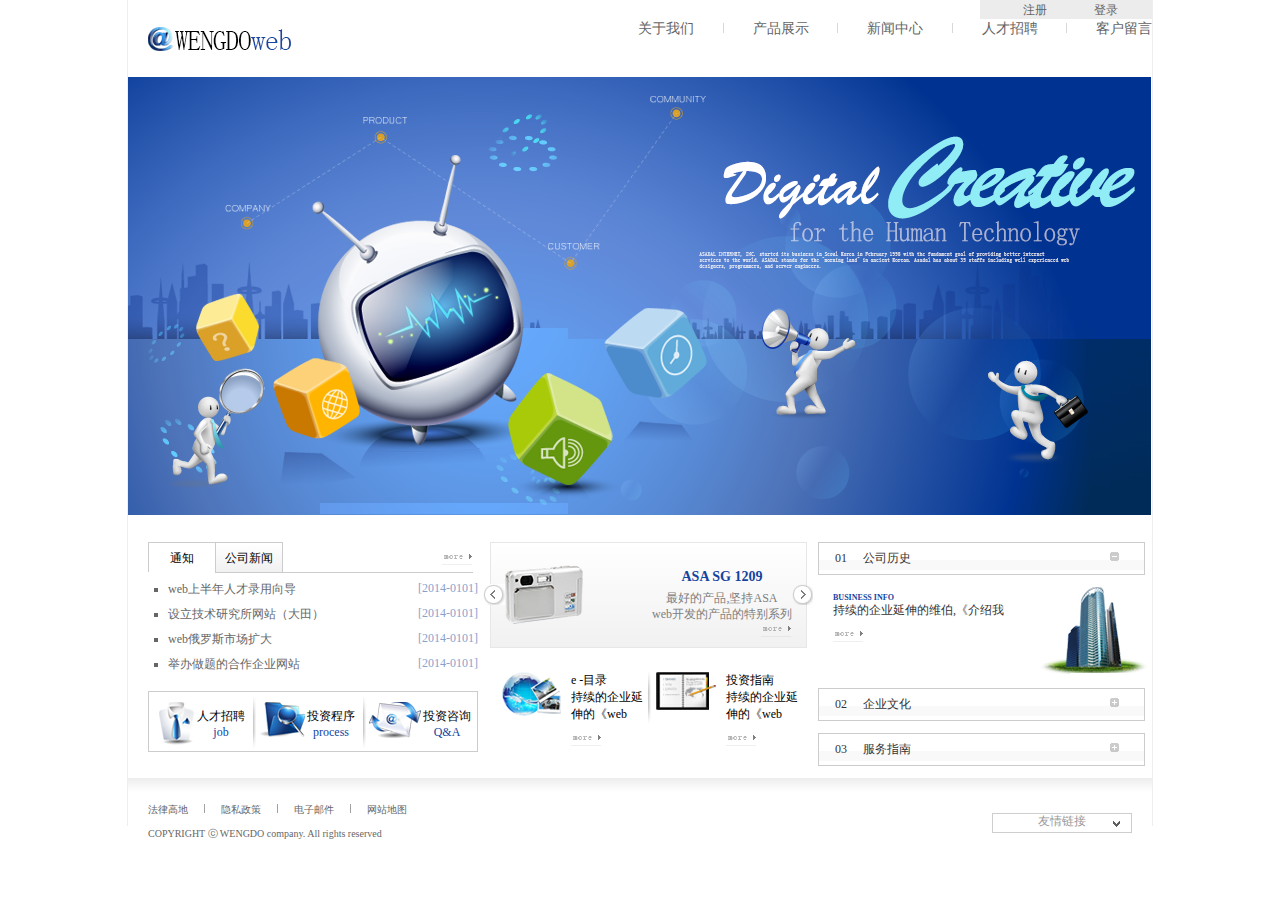
<file: wendou/index.html>
<!DOCTYPE html>
<html>

<head>
	<meta name="viewport" content="width=device-width, initial-scale=1.0">
	<meta http-equiv="X-UA-Compatible" content="ie=edge">
	<meta charset="UTF-8">
	<meta name="keywords" content="文豆 网站建设">
	<meta name='description' content="网页设计与开发">
	<title>首页-电子网</title>
	<link rel="stylesheet" href="css/reset.css" />
	<link rel="stylesheet" href="css/common.css" />
	<link rel="stylesheet" href="css/page.css" />
</head>

<body>
	<!--container容器-->
	<div class="container">
		<div class="header">                                                                                                                       
			<img src="img/logo.png" alt="电子网（公司名称）" class="fl" />
			<div class="header-right fr">
				<p class="menu fr">
					<a href="register.html">注册</a>
					<a href="login.html">登录</a>
				</p>
				<div class="clear"></div>
				<ul class="headnav">
					<li class="active">
						<a href="" title="关于我们">关于我们</a>
					</li>
					<li>
						<a href="" title="产品展示">产品展示</a>
					</li>
					<li>
						<a href="" title="新闻中心">新闻中心</a>
					</li>
					<li>
						<a href="" title="人才招聘">人才招聘</a>
					</li>
					<li>
						<a href="" title="客户留言">客户留言</a>
					</li>
				</ul>
				<ul class="headsubnav">
					<li>
						<a href="" title="CEO致辞">CEO致辞</a>
					</li>
					<li>
						<a href="" title="公司历史">公司历史</a>
					</li>
					<li>
						<a href="" title="企业文化">企业文化</a>
					</li>
					<li>
						<a href="" title="组织结构">组织结构</a>
					</li>
					<li>
						<a href="" title="合作伙伴">合作伙伴</a>
					</li>
				</ul>
			</div>
			<div class="clear"></div>
		</div>
		<div class="banner">
			<img src="img/head.png" alt="image" />
			<div class="clear"></div>
		</div>
		<div class="main">
			<div class="left">
				<div class="topnav">
					<ul class="fl">
						<li class="active">通知</li>
						<li>公司新闻</li>
					</ul>
					<div class="more fl">
						<img src="img/2.png" alt="more" class="fr" />
						<div class="clear"></div>
					</div>
				</div>
				<div class="clear"></div>
				<ul class="articles">
					<li>
						<a href="#">web上半年人才录用向导<span class="date blue-link fr">[2014-0101]</span></a>
					</li>
					<li>
						<a href="#">设立技术研究所网站（大田）<span class="date blue-link fr">[2014-0101]</span></a>
					</li>
					<li>
						<a href="#">web俄罗斯市场扩大<span class="date blue-link fr">[2014-0101]</span></a>
					</li>
					<li>
						<a href="#">举办做题的合作企业网站<span class="date blue-link fr">[2014-0101]</span></a>
					</li>
				</ul>
				<ul class="img">
					<li><img src="img/3.png" alt="人才招聘" class="fl" />
						<div class="word">
							<span>人才招聘</span>
							<p>job</p>
						</div>
						<img src="img/border.jpg" class="border" />
					</li>
					<li>
						<img src="img/4.png" alt="投资程序" class="fl" />
						<div class="word">
							<span>投资程序</span>
							<p>process</p>
						</div>
						<img src="img/border.jpg" alt="" class="border" />
					</li>
					<li><img src="img/5.png" alt="投资咨询" class="fl" />
						<div class="word">
							<span>投资咨询</span>
							<p>Q&A</p>
						</div>
					</li>
					<div class="clear"></div>
				</ul>
			</div>
			<div class="middle">
				<div class="top">
					<img src="img/left_arrow.jpg" alt="" class="fl btn" />
					<img src="img/right_arrow.png" alt="" class="fr btn" />
					<div class="top-content">
						<img src="img/6.png" alt="" class="fl" />
						<div class="fr asa">
							<h3>ASA SG 1209</h3>
							<p>最好的产品,坚持ASA<br /> web开发的产品的特别系列</p>
							<a href="#" class="fr" title="查看more"><img src="img/2.png" alt="" /></a>
						</div>
						<div class="clear"></div>
					</div>
					<div class="clear"></div>
				</div>
				<div class="bottom">
					<ul>
						<li>
							<img src="img/7.png" alt="" class="fl" />
							<div class="fl">
								<span>e -目录</span>
								<p>持续的企业延伸的《web</p>
								<img src="img/2.png" alt="" />
							</div>
						</li>
						<li>
							<img src="img/8.png" alt="" class="fl" />
							<div class="fl">
								<span>投资指南</span>
								<p>持续的企业延伸的《web</p>
								<img src="img/2.png" alt="" />
							</div>
						</li>
					</ul>
				</div>
			</div>
			<div class="right">
				<ul>
					<li>
						<div class="top">
							<p class="title"><span>01</span>公司历史</p>
							<span class="right-icon"><img src="img/横杆.jpg" alt="-"></span>
						</div>
						<div>
							<h6>BUSINESS INFO</h6>
							<p>持续的企业延伸的维伯,《介绍我</p>
							<img src="img/2.png" class="fl" />
						</div>
						<img src="img/9.png" alt="" class="fr" />
						<div class="clear"></div>
					</li>
					<li>
						<div class="top">
							<p class="title"><span>02</span>企业文化</p>
							<span class="right-icon">
							<img src="img/加.jpg" alt="+">
							</span>
						</div>
					</li>
					<li>
						<div class="top">
							<p class="title"><span>03</span>服务指南</p>
							<span class="right-icon">
							<img src="img/加.jpg" alt="+">
						</span>
						</div>
					</li>
				</ul>
			</div>
		</div>
		<div class="clear"></div>
		<div class="footer">
			<div>
				<ul>
					<li>
						<a href="" title="法律高地">法律高地</a>
					</li>
					<li>
						<a href="" title="隐私政策">隐私政策</a>
					</li>
					<li>
						<a href="" title="电子邮件">电子邮件</a>
					</li>
					<li>
						<a href="" title="网站地图">网站地图</a>
					</li>
				</ul>
				<p class="copyright"> COPYRIGHT ⓒ WENGDO company. All rights reserved</p>
			</div>
			<select>
				<option value="">友情链接</option>
				<option value="">百度</option>
				<option value="">腾讯</option>
				<option value="">阿里巴巴</option>
			</select>
		</div>
	</div>
</body>

</html>
</file>
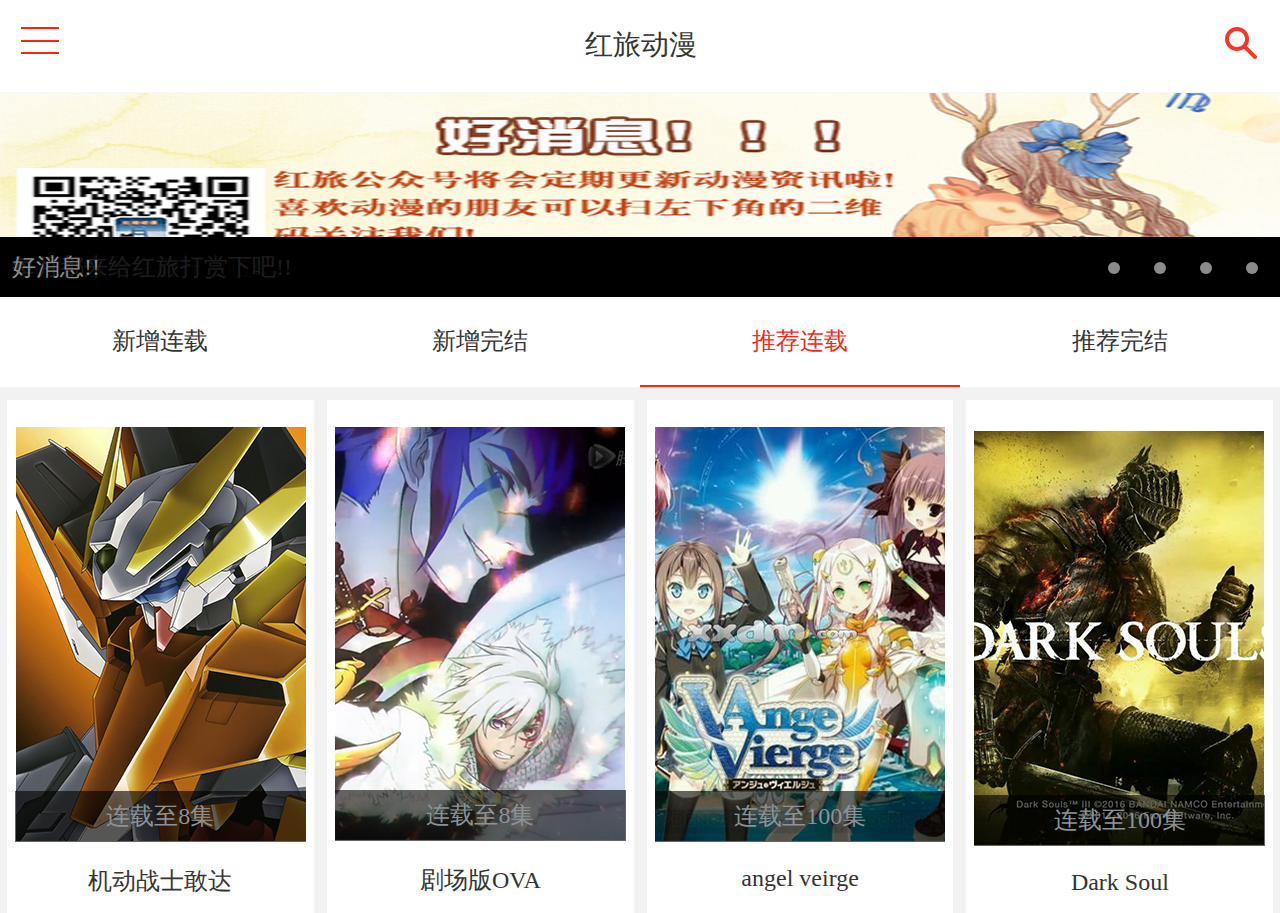
<file: honglvAPP/recommand.html>
<!DOCTYPE html>
<html>

	<head>
		<meta charset="UTF-8">
		<meta name="viewport" content="width=device-width,initial-scale=1.0">
		<title>推荐连载</title>
		<link rel="stylesheet" href="css/reset.css" />
		<link rel="stylesheet" href="css/common.css" />
		<script src="js/jquery.min.js"></script>
	</head>

	<body>
		<header>
			<a href="">
				<img src="img/menu.gif" alt="menu" />
			</a>
			<h2 class="title">红旅动漫</h2>
			<a href="">
				<img src="img/macro.png" alt="查找" />
			</a>
		</header>
		<div class="banner">
			<div class="bn">
				<img src="img/banner1.png" alt="" />
				<div class="bn-bottom">
					<p>新番预告与总结</p>
				</div>
			</div>
			<div class="bn">
				<img src="img/banner2.png" alt="" />
				<div class="bn-bottom">
					<p>红旅动漫分享群开放啦!!</p>
				</div>
			</div>
			<div class="bn">
				<img src="img/banner3.png" alt="" />
				<div class="bn-bottom">
					<p>每月都来给红旅打赏下吧!!</p>
				</div>
			</div>
			<div class="bn">
				<img src="img/banner4.png" alt="" />
				<div class="bn-bottom">
					<p>好消息!!</p>
				</div>
			</div>
			<div class="labels">
				<span></span>
				<span></span>
				<span></span>
				<span></span>
			</div>
		</div>
		<ul class="menu">
			<li>新增连载</li>
			<li>新增完结</li>
			<li class="active">推荐连载</li>
			<li>推荐完结</li>
		</ul>
		<ul class="main">
			<li>
				<div class="ima">
					<img src="img/pic1.png" alt="" />
					<div class="p">
						<p>连载至8集</p>
					</div>
				</div>
				<h3>机动战士敢达</h3>
			</li>
			<li>
				<div class="ima">
					<img src="img/pic2.png" alt="" />
					<div class="p">
						<p>连载至8集</p>
					</div>
				</div>
				<h3>剧场版OVA</h3>
			</li>
			<li>
				<div class="ima">
					<img src="img/pic1-1.png" alt="" />
					<div class="p">
						<p>连载至100集</p>
					</div>
				</div>
				<h3>angel veirge</h3>
			</li>
			<li>
				<div class="ima">
					<img src="img/pic1-2.png" alt="" />
					<div class="p">
						<p>连载至100集</p>
					</div>
				</div>
				<h3>Dark Soul</h3>

			</li>
		</ul>
		<script type="text/javascript" src="js/common.js"></script>
	</body>

</html>
</file>
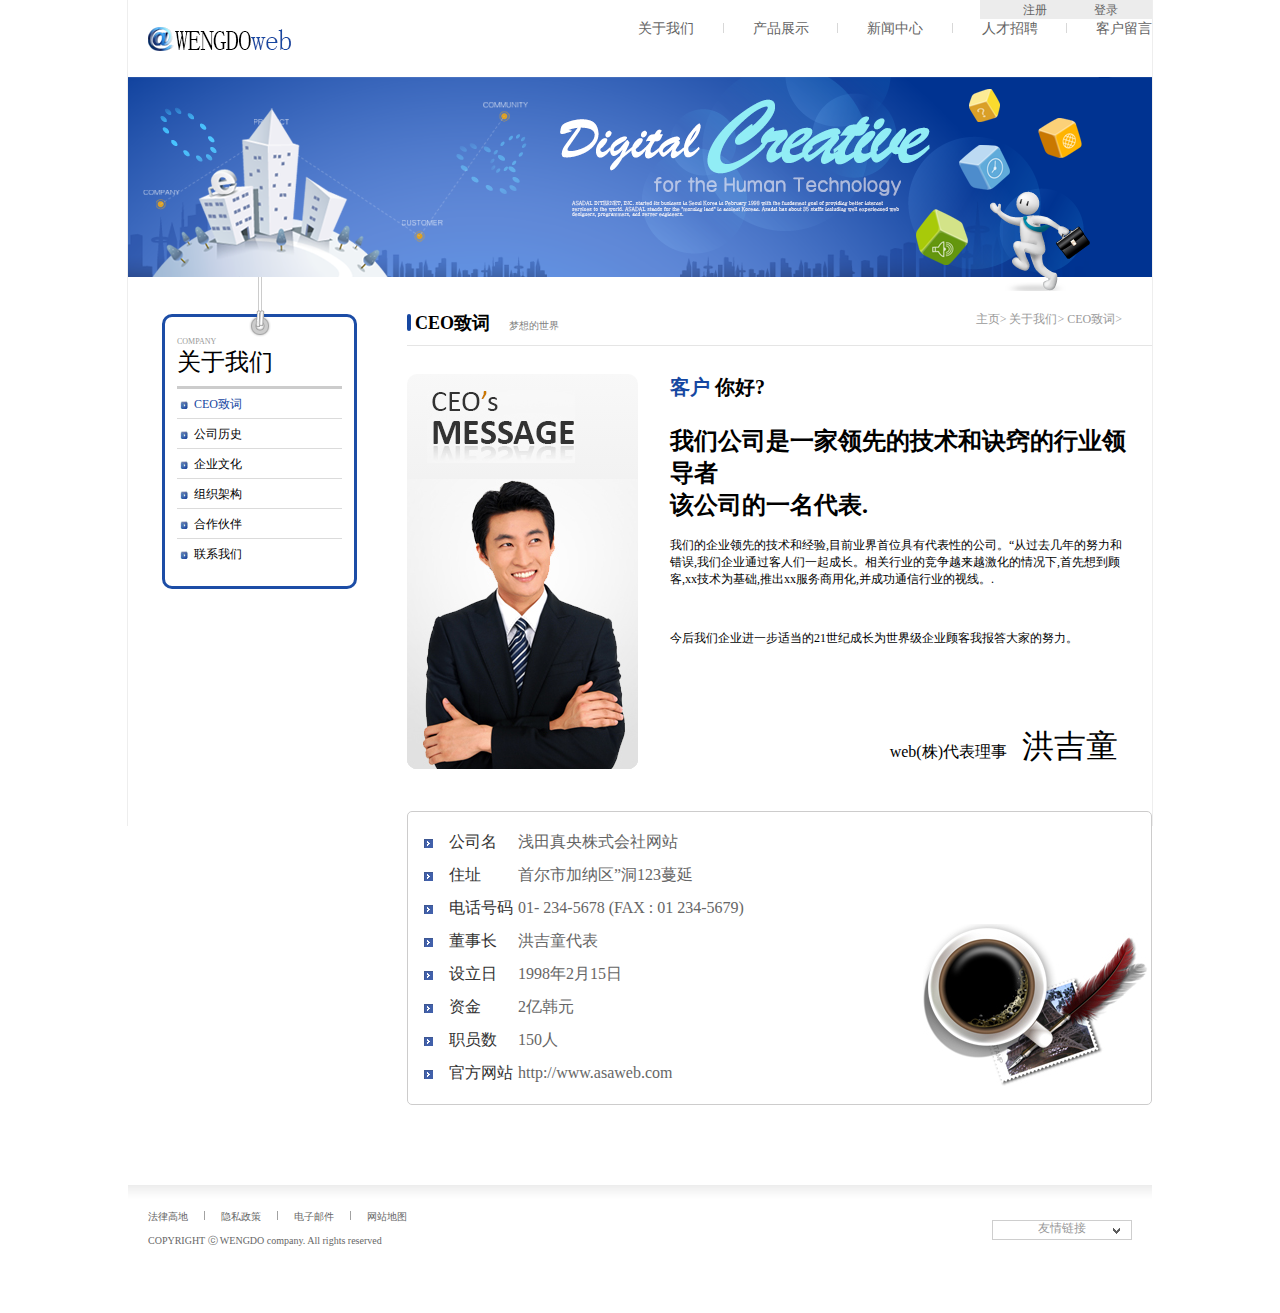
<file: wendou/CEO.html>
<!DOCTYPE html>
<html>

	<head>
		<meta name="viewport" content="width=device-width, initial-scale=1.0">
		<meta http-equiv="X-UA-Compatible" content="ie=edge">
		<meta charset="UTF-8">
		<meta name="keywords" content="文豆 网站建设">
		<meta name='description' content="网页设计与开发">
		<title>CEO致词-电子网</title>
		<link rel="stylesheet" href="css/reset.css" />
		<link rel="stylesheet" href="css/common.css" />
		<link rel="stylesheet" href="css/ceo.css" />
	</head>

	<body>
		<!--container容器-->
		<div class="container">
			<div class="header">
				<img src="img/logo.png" alt="电子网（公司名称）" class="fl" />
				<div class="header-right fr">
					<p class="menu fr">
						<a href="register.html">注册</a>
						<a href="login.html">登录</a>
					</p>
					<div class="clear"></div>
					<ul class="headnav">
						<li class="active">
							<a href="" title="关于我们">关于我们</a>
						</li>
						<li>
							<a href="" title="产品展示">产品展示</a>
						</li>
						<li>
							<a href="" title="新闻中心">新闻中心</a>
						</li>
						<li>
							<a href="" title="人才招聘">人才招聘</a>
						</li>
						<li>
							<a href="" title="客户留言">客户留言</a>
						</li>
					</ul>
					<ul class="headsubnav">
						<li>
							<a href="" title="CEO致辞">CEO致辞</a>
						</li>
						<li>
							<a href="" title="公司历史">公司历史</a>
						</li>
						<li>
							<a href="" title="企业文化">企业文化</a>
						</li>
						<li>
							<a href="" title="组织结构">组织结构</a>
						</li>
						<li>
							<a href="" title="合作伙伴">合作伙伴</a>
						</li>
					</ul>
				</div>
				<div class="clear"></div>
			</div>
			<div class="banner">
				<img src="img/ceo/banner.png" alt="image" />
			</div>
			<div class="main">
				<div class="sidebar">
					<img src="img/hang.png" alt="" />
					<dl>
						<dt>
							<p>COMPANY</p>
							<h2>关于我们</h2>
						</dt>
						<dd><img src="img/right.png" alt=">" /><span class="active">CEO致词</span></dd>
						<dd><img src="img/right.png" alt=">" /><span>公司历史</span></dd>
                        <dd><img src="img/right.png" alt=">" /><span>企业文化</span></dd>
                        <dd><img src="img/right.png" alt=">" /><span>组织架构</span></dd>
                        <dd><img src="img/right.png" alt=">" /><span>合作伙伴</span></dd>
						<dd><img src="img/right.png" alt=">" /><span>联系我们</span></dd>
					</dl>
                </div>
                <div class="content">
                    <div class="top">
                        <h6>CEO致词</h6>
                        <span>梦想的世界</span>
                        <ul>
                            <li><a href='index.html' title="主页">主页</a></li>
                            <li><a href="" title="关于我们">关于我们</a></li>
                            <li><a href="#" title="CEO致词">CEO致词</a></li>
                        </ul>
					</div>
					<div class="mid">
						<div class="left-img">
							<img src="img/ceo/title.jpg" alt="CEO's message">
							<img src="img/ceo/ceo.jpg" alt="CEO">
						</div>
						<div class="right">
							<h3><span>客户</span> 你好?</h3>
							<h5>我们公司是一家领先的技术和诀窍的行业领导者 </h5>
							<h5>该公司的一名代表. </h5>
							<p>我们的企业领先的技术和经验,目前业界首位具有代表性的公司。“从过去几年的努力和
								错误,我们企业通过客人们一起成长。相关行业的竞争越来越激化的情况下,首先想到顾
								客,xx技术为基础,推出xx服务商用化,并成功通信行业的视线。. </p>
								<p>今后我们企业进一步适当的21世纪成长为世界级企业顾客我报答大家的努力。</p>
								<div class="name">
									<span>web(株)代表理事</span><h1>洪吉童</h1>
								</div>
							</div>
					</div>
					<div class="bottom">
						<ul>
							<li><img src="img/ceo/right-arrow.png" alt=">"><span>公司名</span>浅田真央株式会社网站</li>
							<li><img src="img/ceo/right-arrow.png" alt=">"><span>住址</span>首尔市加纳区”洞123蔓延</li>
							<li><img src="img/ceo/right-arrow.png" alt=">"><span>电话号码</span>01- 234-5678 (FAX : 01 234-5679)</li>
							<li><img src="img/ceo/right-arrow.png" alt=">"><span>董事长</span>洪吉童代表</li>
							<li><img src="img/ceo/right-arrow.png" alt=">"><span>设立日</span>1998年2月15日</li>
							<li><img src="img/ceo/right-arrow.png" alt=">"><span>资金</span>2亿韩元</li>
							<li><img src="img/ceo/right-arrow.png" alt=">"><span>职员数</span>150人</li>
							<li><img src="img/ceo/right-arrow.png" alt=">"><span>官方网站</span>http://www.asaweb.com</li>
						</ul>
						<img src="img/ceo/tea.jpg" alt="">
					</div>
                </div>
			</div>
			<div class="clear"></div>
			<div class="footer">
				<div>
					<ul>
						<li>
							<a href="" title="法律高地">法律高地</a>
						</li>
						<li>
							<a href="" title="隐私政策">隐私政策</a>
						</li>
						<li>
							<a href="" title="电子邮件">电子邮件</a>
						</li>
						<li>
							<a href="" title="网站地图">网站地图</a>
						</li>
					</ul>
					<p class="copyright"> COPYRIGHT ⓒ WENGDO company. All rights reserved</p>
				</div>
				<select>
					<option value="">友情链接</option>
					<option value="">百度</option>
					<option value="">腾讯</option>
					<option value="">阿里巴巴</option>
				</select>
			</div>
		</div>
	</body>

</html>
</file>
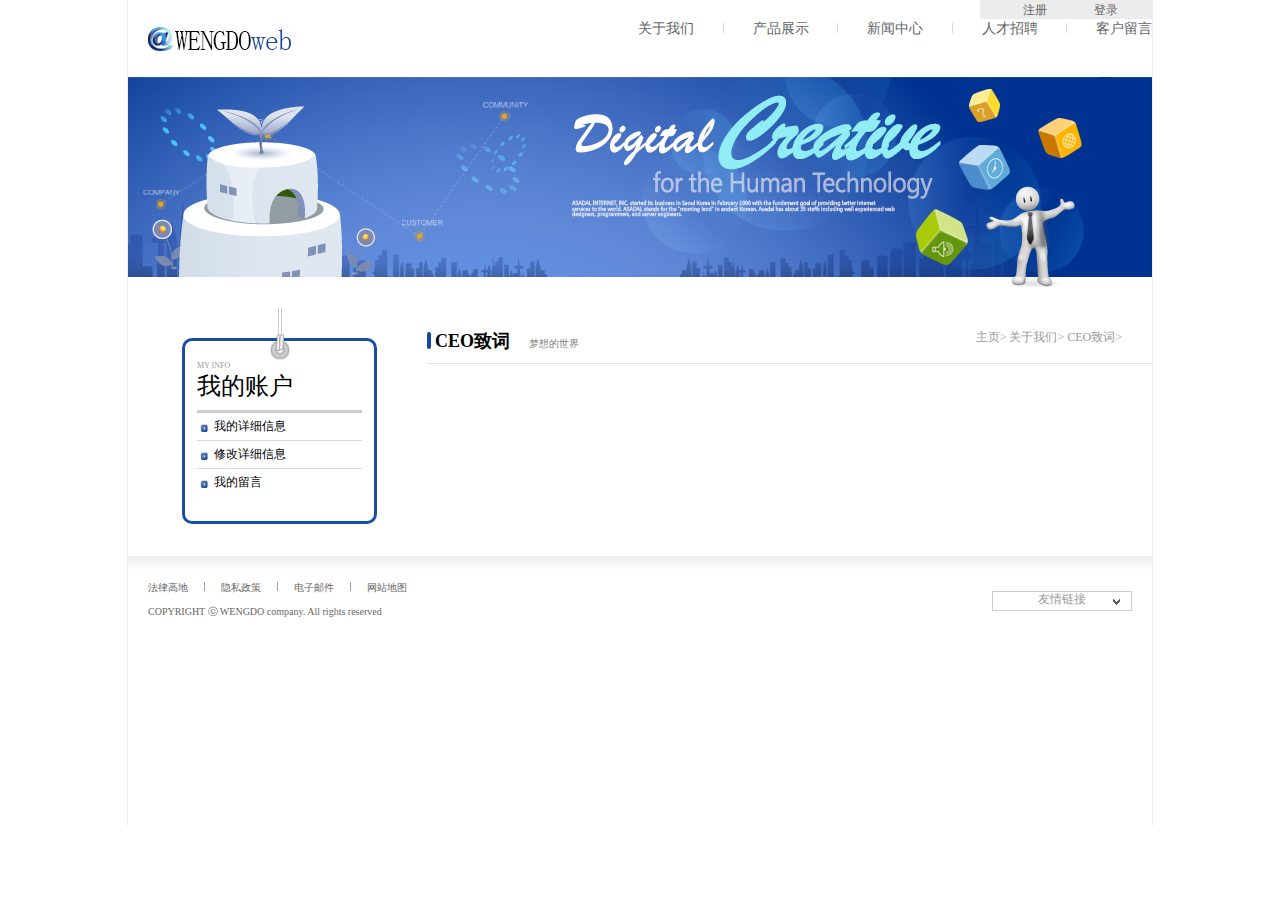
<file: wendou/login.html>
<!DOCTYPE html>
<html>

	<head>
		<meta name="viewport" content="width=device-width, initial-scale=1.0">
		<meta http-equiv="X-UA-Compatible" content="ie=edge">
		<meta charset="UTF-8">
		<meta name="keywords" content="文豆 网站建设">
		<meta name='description' content="网页设计与开发">
		<title>登录-电子网</title>
		<link rel="stylesheet" href="css/reset.css" />
		<link rel="stylesheet" href="css/common.css" />
		<link rel="stylesheet" href="css/page.css" />
	</head>

	<body>
		<!--container容器-->
		<div class="container">
			<div class="header">
				<img src="img/logo.png" alt="电子网（公司名称）" class="fl" />
				<div class="header-right fr">
					<p class="menu fr">
						<a href="register.html">注册</a>
						<a href="login.html">登录</a>
					</p>
					<div class="clear"></div>
					<ul class="headnav">
						<li class="active">
							<a href="" title="关于我们">关于我们</a>
						</li>
						<li>
							<a href="" title="产品展示">产品展示</a>
						</li>
						<li>
							<a href="" title="新闻中心">新闻中心</a>
						</li>
						<li>
							<a href="" title="人才招聘">人才招聘</a>
						</li>
						<li>
							<a href="" title="客户留言">客户留言</a>
						</li>
					</ul>
					<ul class="headsubnav">
						<li>
							<a href="" title="CEO致辞">CEO致辞</a>
						</li>
						<li>
							<a href="" title="公司历史">公司历史</a>
						</li>
						<li>
							<a href="" title="企业文化">企业文化</a>
						</li>
						<li>
							<a href="" title="组织结构">组织结构</a>
						</li>
						<li>
							<a href="" title="合作伙伴">合作伙伴</a>
						</li>
					</ul>
				</div>
				<div class="clear"></div>
			</div>
			<div class="banner">
				<img src="img/top.png" alt="image" />
			</div>
			<div class="main">
				<div class="sidebar">
					<img src="img/hang.png" alt="" />
					<dl>
						<dt>
							<p>MY INFO</p>
							<h2>我的账户</h2>
						</dt>
						<dd><img src="img/right.png" alt="我的详细信息" /><span>我的详细信息</span></dd>
						<dd><img src="img/right.png" alt="修改详细信息" /><span>修改详细信息</span></dd>
						<dd><img src="img/right.png" alt="我的留言" /><span>我的留言</span></dd>
					</dl>
				</div>
				<div class="content">
                    <div class="top">
                        <h6>CEO致词</h6>
                        <span>梦想的世界</span>
                        <ul>
                            <li><a href='index.html' title="主页">主页</a></li>
                            <li><a href="" title="关于我们">关于我们</a></li>
                            <li><a href="#" title="CEO致词">CEO致词</a></li>
                        </ul>
                    </div>
                </div>
			</div>
			<div class="clear"></div>
			<div class="footer">
				<div>
					<ul>
						<li>
							<a href="" title="法律高地">法律高地</a>
						</li>
						<li>
							<a href="" title="隐私政策">隐私政策</a>
						</li>
						<li>
							<a href="" title="电子邮件">电子邮件</a>
						</li>
						<li>
							<a href="" title="网站地图">网站地图</a>
						</li>
					</ul>
					<p class="copyright"> COPYRIGHT ⓒ WENGDO company. All rights reserved</p>
				</div>
				<select>
					<option value="">友情链接</option>
					<option value="">百度</option>
					<option value="">腾讯</option>
					<option value="">阿里巴巴</option>
				</select>
			</div>
		</div>
	</body>

</html>
</file>
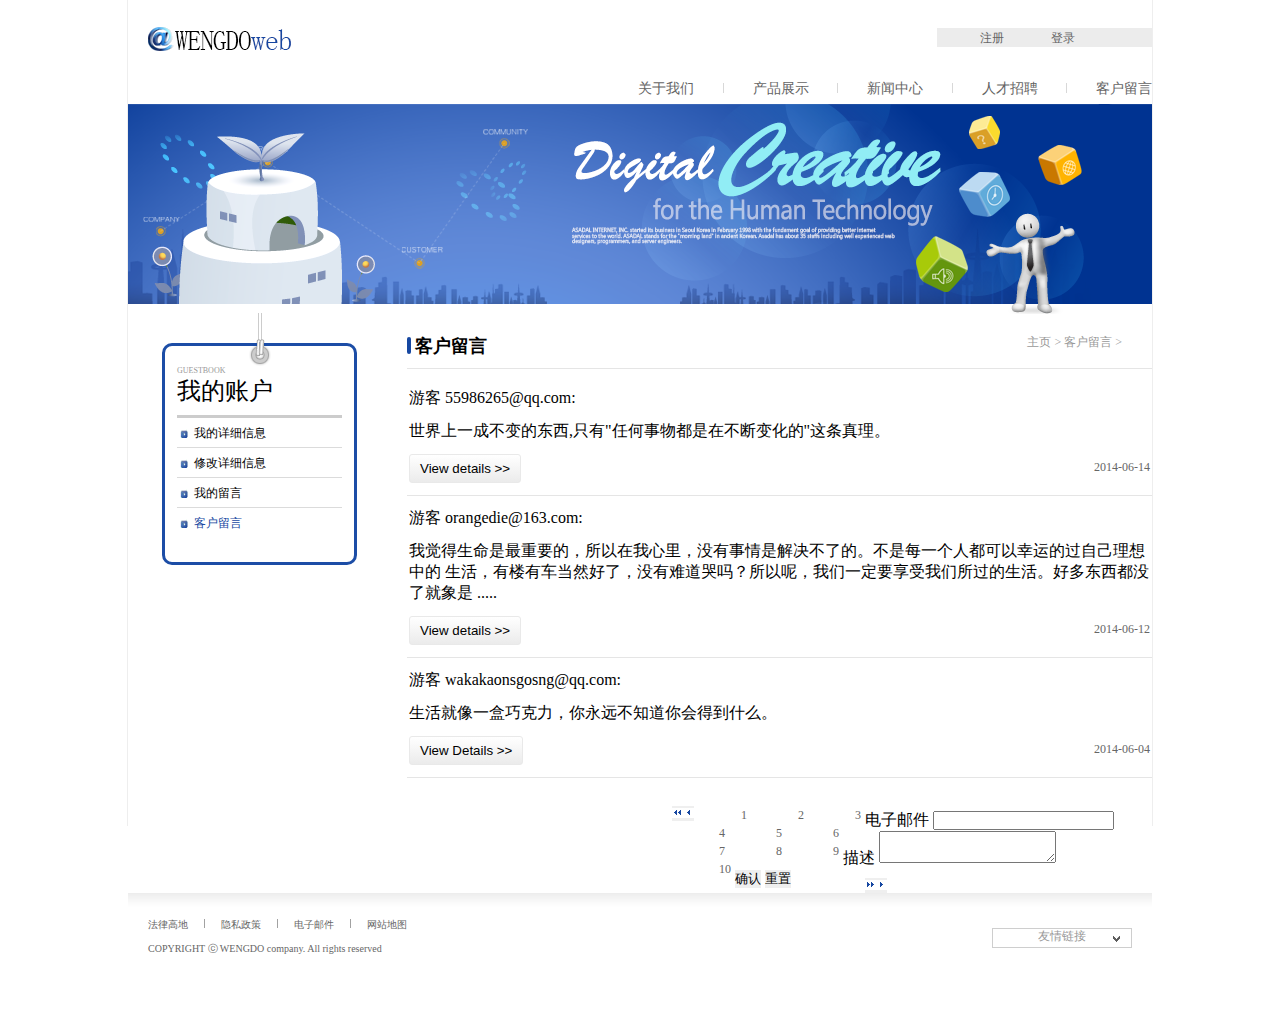
<file: wendou/message.html>
<!DOCTYPE html>
<html>

	<head>
		<meta name="viewport" content="width=device-width, initial-scale=1.0">
		<meta http-equiv="X-UA-Compatible" content="ie=edge">
		<meta charset="UTF-8">
		<meta name="keywords" content="文豆 网站建设">
		<meta name='description' content="网页设计与开发">
		<title>客户留言-电子网</title>
		<link rel="stylesheet" href="css/reset.css" />
		<link rel="stylesheet" href="css/common.css" />
		<link rel="stylesheet" href="css/message.css" />
	</head>

	<body>
		<!--container容器-->
		<div class="container">
			<div class="header">
				<img src="img/logo.png" alt="电子网（公司名称）" class="fl" />
				<div class="header-right fr">
					<p class="menu fr">
						<a href="register.html">注册</a>
						<a href="login.html">登录</a>
					</p>
					<div class="clear"></div>
					<ul class="headnav">
						<li class="active">
							<a href="" title="关于我们">关于我们</a>
						</li>
						<li>
							<a href="" title="产品展示">产品展示</a>
						</li>
						<li>
							<a href="" title="新闻中心">新闻中心</a>
						</li>
						<li>
							<a href="" title="人才招聘">人才招聘</a>
						</li>
						<li>
							<a href="" title="客户留言">客户留言</a>
						</li>
					</ul>
					<ul class="headsubnav">
						<li>
							<a href="" title="CEO致辞">CEO致辞</a>
						</li>
						<li>
							<a href="" title="公司历史">公司历史</a>
						</li>
						<li>
							<a href="" title="企业文化">企业文化</a>
						</li>
						<li>
							<a href="" title="组织结构">组织结构</a>
						</li>
						<li>
							<a href="" title="合作伙伴">合作伙伴</a>
						</li>
					</ul>
				</div>
				<div class="clear"></div>
			</div>
			<div class="banner">
				<img src="img/top.png" alt="image" />
			</div>
			<div class="main">
				<div class="sidebar">
					<img src="img/hang.png" alt="" />
					<dl>
						<dt>
							<p>GUESTBOOK</p>
							<h2>我的账户</h2>
						</dt>
						<dd><img src="img/right.png" alt="我的详细信息" /><span>我的详细信息</span></dd>
						<dd><img src="img/right.png" alt="修改详细信息" /><span>修改详细信息</span></dd>
						<dd><img src="img/right.png" alt="我的留言" /><span>我的留言</span></dd>
						<dd><img src="img/right.png" alt="客户留言" /><span class="active">客户留言</span></dd>
					</dl>
				</div>
				<div class="content">
					<div class="top">
						<h6>客户留言</h6>
						<ul>
							<li>
								<a href='index.html' title="主页">主页</a>
							</li>
							<li>
								<a href="" title="客户留言">客户留言</a>
							</li>
						</ul>
					</div>
					<ul class="msg-list">
						<li>
							<p class="title">游客 <span>55986265@qq.com</span>:</p>
							<p class="msg-content">世界上一成不变的东西,只有"任何事物都是在不断变化的"这条真理。</p>
							<button>View details >></button>
							<span class="time fr">2014-06-14</span>
						</li>
						<li>
							<p class="title">游客 <span>orangedie@163.com</span>:</p>
							<p class="msg-content">我觉得生命是最重要的，所以在我心里，没有事情是解决不了的。不是每一个人都可以幸运的过自己理想中的 生活，有楼有车当然好了，没有难道哭吗？所以呢，我们一定要享受我们所过的生活。好多东西都没了就象是 .....
							</p>
							<button>View details >></button>
							<span class="time fr">2014-06-12</span>
						</li>
						<li>
							<p class="title">游客 <span>wakakaonsgosng@qq.com</span>:</p>
							<p class="msg-content">生活就像一盒巧克力，你永远不知道你会得到什么。</p>
							<button>View Details >></button>
							<span class="time fr">2014-06-04</span>
						</li>
					</ul>
					<div class="menu">
						<button class="fl"><img src="img/left2.jpg"/></button>
						<button class="fl"><img src="img/left.jpg"/></button>
						<ul>
							<li><a href="" class="active">1</a></li>
							<li><a href="">2</a></li>
							<li><a href="">3</a></li>
							<li><a href="">4</a></li>
							<li><a href="">5</a></li>
							<li><a href="">6</a></li>
							<li><a href="">7</a></li>
							<li><a href="">8</a></li>
							<li><a href="">9</a></li>
							<li><a href="">10</a></li>
							<li class="clear"></li>
						</ul>
						<button class="fr"><img src="img/right.jpg"/></button>
						<button class="fr"><img src="img/right2.png"/></button>
					</div>
					<div class="bottom">
						<div class="input-group">
							<label for="email">电子邮件</label>
							<input type="email" id="email"/>
						</div>
						<div class="input-group">
							<label for="descrip">描述</label>
							<textarea name="" rows="" cols="" id="descrip"></textarea>
						</div>
						<button>确认</button>
						<button>重置</button>
					</div>
				</div>
			</div>
			<div class="clear"></div>
			<div class="footer">
				<div>
					<ul>
						<li>
							<a href="" title="法律高地">法律高地</a>
						</li>
						<li>
							<a href="" title="隐私政策">隐私政策</a>
						</li>
						<li>
							<a href="" title="电子邮件">电子邮件</a>
						</li>
						<li>
							<a href="" title="网站地图">网站地图</a>
						</li>
					</ul>
					<p class="copyright"> COPYRIGHT ⓒ WENGDO company. All rights reserved</p>
				</div>
				<select>
					<option value="">友情链接</option>
					<option value="">百度</option>
					<option value="">腾讯</option>
					<option value="">阿里巴巴</option>
				</select>
			</div>
		</div>
	</body>

</html>
</file>
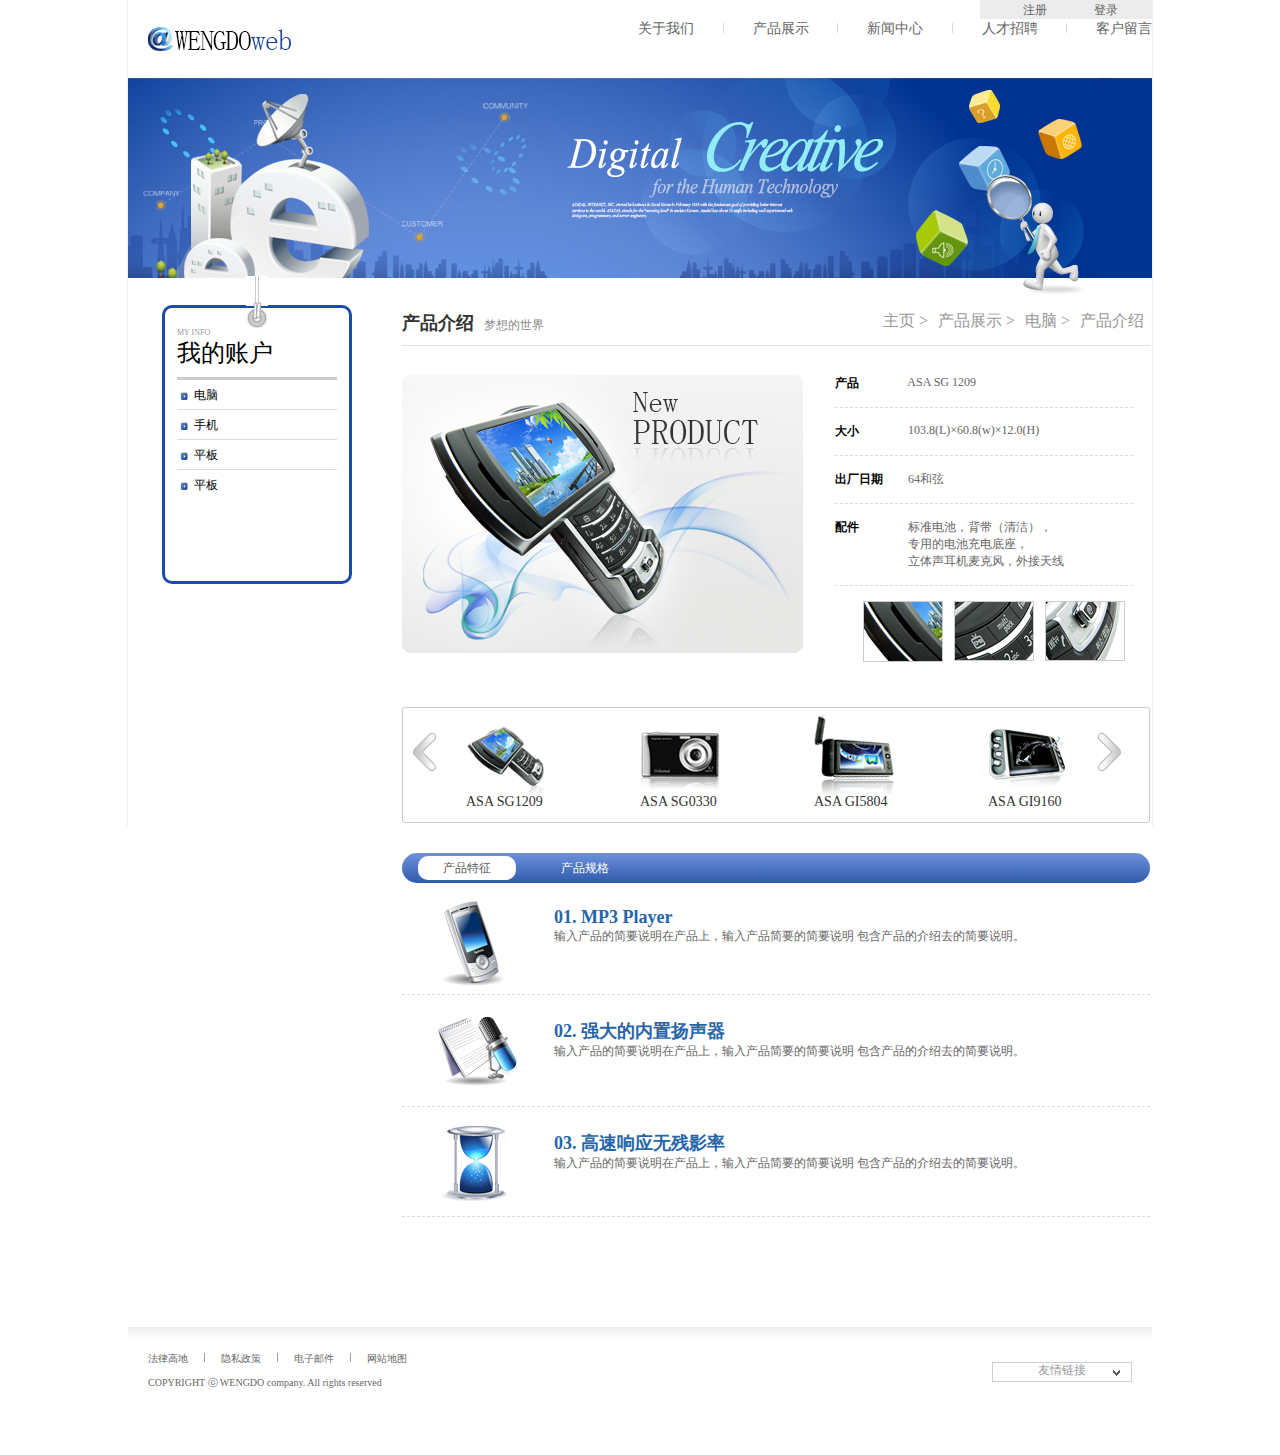
<file: wendou/pro_details.html>
<!DOCTYPE html>
<html>

	<head>
		<meta name="viewport" content="width=device-width, initial-scale=1.0">
		<meta http-equiv="X-UA-Compatible" content="ie=edge">
		<meta charset="UTF-8">
		<meta name="keywords" content="文豆 网站建设">
		<meta name='description' content="网页设计与开发">
		<title>产品详情-电子网</title>
		<link rel="stylesheet" href="css/reset.css" />
		<link rel="stylesheet" href="css/common.css" />
		<link rel="stylesheet" href="css/pro_detail.css" />
	</head>

	<body>
		<!--container容器-->
		<div class="container">
			<div class="header">
				<img src="img/logo.png" alt="电子网（公司名称）" class="fl" />
				<div class="header-right fr">
					<p class="menu fr">
						<a href="register.html">注册</a>
						<a href="login.html">登录</a>
					</p>
					<div class="clear"></div>
					<ul class="headnav">
						<li class="active">
							<a href="" title="关于我们">关于我们</a>
						</li>
						<li>
							<a href="" title="产品展示">产品展示</a>
						</li>
						<li>
							<a href="" title="新闻中心">新闻中心</a>
						</li>
						<li>
							<a href="" title="人才招聘">人才招聘</a>
						</li>
						<li>
							<a href="" title="客户留言">客户留言</a>
						</li>
					</ul>
					<ul class="headsubnav">
						<li>
							<a href="" title="CEO致辞">CEO致辞</a>
						</li>
						<li>
							<a href="" title="公司历史">公司历史</a>
						</li>
						<li>
							<a href="" title="企业文化">企业文化</a>
						</li>
						<li>
							<a href="" title="组织结构">组织结构</a>
						</li>
						<li>
							<a href="" title="合作伙伴">合作伙伴</a>
						</li>
					</ul>
				</div>
				<div class="clear"></div>
			</div>
			<div class="banner">
				<img src="img/pro_details/picture.jpg" alt="image" title="产品展示"/>
			</div>
			<div class="main">
				<div class="sidebar">
					<img src="img/hang.png" alt="" />
					<dl>
						<dt>
							<p>MY INFO</p>
							<h2>我的账户</h2>
						</dt>
						<dd><img src="img/right.png" alt="电脑" /><span>电脑</span></dd>
						<dd><img src="img/right.png" alt="手机" /><span>手机</span></dd>
						<dd><img src="img/right.png" alt="平板" /><span>平板</span></dd>
						<dd><img src="img/right.png" alt="平板" /><span>平板</span></dd>
					</dl>
				</div>
				<div class="main-right">
					<div class="main-top">
						<h3>产品介绍</h3><span>梦想的世界</span>
						<ul class="mainnav">
							<li>
								<a href="#">主页</a>
							</li>
							<li>
								<a href="#">产品展示</a>
							</li>
							<li>
								<a href="#">电脑</a>
							</li>
							<li>
								<a href="#">产品介绍</a>
							</li>
						</ul>
						<div class="clear"></div>
					</div>
					<div class="main-pro">
						<img src="img/pro_details/pro_03.png" alt="电脑" title="new product" />
						<div class="description">
							<ul class="info">
								<li>
									<b>产品</b>
									<span>ASA SG 1209</span>
								</li>
								<li>
									<b>大小</b>
									<span>103.8(L)×60.8(w)×12.0(H)</span>
								</li>
								<li>
									<b>出厂日期</b>
									<span>64和弦</span>
								</li>
								<li>
									<b>配件</b>

									<div>
										<span>
										标准电池，背带（清洁）， <br/>
										专用的电池充电底座，<br/>
										立体声耳机麦克风，外接天线
										</span>
									</div>
								</li>
								<li>
									<ul class="detail-img">
										<li><img src="img/pro_details/pro_04.png" alt="产品图示" title="产品示意图"/></li>
										<li><img src="img/pro_details/pro_1.png" alt="产品图示" /></li>
										<li><img src="img/pro_details/pro_2.png" alt="产品图示" /></li>
									</ul>
								</li>
							</ul>
						</div>
						<div class="clear"></div>
						<div class="pro_gellary">
							<ul>
								<li><img src="img/pro_details/gallery-btn-left.png" alt="向左翻页" /></li>
								<li><img src="img/pro_details/pro_05.png" alt="其他产品" />
									<p>ASA SG1209</p>
								</li>
								<li><img src="img/pro_details/pro_06.png" alt="其他产品" />
									<p>ASA SG0330</p>
								</li>
								<li><img src="img/pro_details/pro_07.png" alt="其他产品" />
									<p>ASA GI5804</p>
								</li>
								<li><img src="img/pro_details/pro_08.png" alt="其他产品" />
									<p>ASA GI9160</p>
								</li>
								<li><img src="img/pro_details/gallery-btn-right.png" alt="向右翻页" /></li>
							</ul>
						</div>
						<div class="pro-figure">
							<ul class="menu">
								<li class="active">产品特征</li>
								<li>产品规格</li>
							</ul>
							<ul class="list">
								<li>
									<img src="img/pro_details/pro_10.png" alt="产品示意图" />
									<div>
										<h3>01. MP3 Player</h3>
										<p>输入产品的简要说明在产品上，输入产品简要的简要说明 包含产品的介绍去的简要说明。</p>
									</div>
								</li>
								<li>
									<img src="img/pro_details/pro_11.jpg" alt="产品示意图" />
									<div>
										<h3>02. 强大的内置扬声器</h3>
										<p>输入产品的简要说明在产品上，输入产品简要的简要说明 包含产品的介绍去的简要说明。</p>
									</div>
								</li>
								<li>
									<img src="img/pro_details/pro_12.jpg" alt="产品示意图" />
									<div>
										<h3>03.  高速响应无残影率</h3>
										<p>输入产品的简要说明在产品上，输入产品简要的简要说明 包含产品的介绍去的简要说明。</p>
									</div>
								</li>
							</ul>
						</div>

					</div>
				</div>
			</div>
			<div class="clear"></div>
			<div class="footer">
				<div>
					<ul>
						<li>
							<a href="" title="法律高地">法律高地</a>
						</li>
						<li>
							<a href="" title="隐私政策">隐私政策</a>
						</li>
						<li>
							<a href="" title="电子邮件">电子邮件</a>
						</li>
						<li>
							<a href="" title="网站地图">网站地图</a>
						</li>
					</ul>
					<!--<p class="copyright"> 地址：广东省广州市海珠区新港西路231号3栋4层  联系人：乐 乐  移动电话：13588888888 固定电话：020-1234567 传 真：020-1234567</p>-->
					<p class="copyright"> COPYRIGHT ⓒ WENGDO company. All rights reserved</p>
				</div>
				<select>
					<option value="">友情链接</option>
					<option value="">百度</option>
					<option value="">腾讯</option>
					<option value="">阿里巴巴</option>
				</select>
			</div>
		</div>
	</body>

</html>
</file>
<file: wendou/css/common.css>
/*通用样式*/
.container{
	width: 1024px;
	height: 826px;
	margin: 0 auto;
	border-left: 1px solid #eee;
	border-right: 1px solid #eee;
}
/*头部*/
.header-right{
	float: right;
}
.header img{
	margin: 26px 20px;
}
.menu{
	width: 172px;
	line-height: 18px;
	background: rgb(236,236,236);
}
.menu a{
	font-size: 12px;
	padding-left: 43px;
	color: rgb(102,102,102);
}
.headnav{
	position: relative;
	padding-bottom: 6px;
}
.header-right li{
	font-size: 14px;
	display: inline-block;
}
.header-right .headnav li::after{
	content: ' ';
	display: inline-block;
	width: 1px;
	height: 10px;
	background: #d8d8d8;
	margin: 0px 25px;	
}

.header-right .active{
	color: rgb(11,123,201);
}
.header-right li:last-child:after{
	display: none;
}
.headnav li a{
	color: rgb(100,100,100);
}
.headsubnav{
	position: absolute;
	display: none;
	background: url(../img/bg_blue.jpg);
	border-radius: 10px;
}
.headnav:hover+.headsubnav,.headsubnav:hover{
	display: inline-block;
}
.headsubnav li{
	padding: 0 20px;
	height: 19px;
	position: relative;
	bottom: 2px;
}
.headsubnav a{
	color: white;
	font-size: 12px;
	display: inline-block;
}
.footer{
	background: url(../img/14.png) repeat-x;
	padding: 24px 20px;
	height: 80px;
	font-size: 12px;
}
.footer ul{
	margin-bottom: 10px;
}
.footer li{
	display: inline-block;
}
.footer li a, .copyright{
	color: rgb(102,102,102);
	font-size: 10px
}
.footer li:after{
	content: ' ';
	display: inline-block;
	width: 1px ;
	height: 9px;
	background: #a2a2a2;
	margin: auto 13px;
}
.footer li:last-child:after{
	display: none;
}
.footer select{
	float: right;
	position: relative;
	bottom: 28px;
	padding: 0px 45px 4px;
	font-size: 12px;
	border: 1px solid #cecece;
	color: rgb(153,153,153);
	/*去除默认的箭头样式*/
	appearance: none;
	-webkit-appearance: none;
	-moz-appearance: none;
	background: url(../img/down_arrow.png) 120px 7px no-repeat;
}
.footer select:after{
	display: inline-block;
	content: '|aaaa';
}
.main{
	display: flex;
}
.sidebar{
	width: 195px;
	margin-left: 34px;
	position: relative;
	bottom: 5px;
	text-align: center;
	vertical-align: top;
}
.sidebar img{
	width: 22px;
	margin: 0 auto;
}
.sidebar dl{
	padding: 20px 12px 30px;
	border: 3px solid rgb(28,77,166);
	border-radius: 10px;
	position: relative;
	bottom: 27px;
	text-align: left;
	z-index: -10;
}
.sidebar dt{
	border-bottom: 3px solid  rgb(204,204,204);
}
.sidebar dt p{
	font-size: 8px;
	color: rgb(153,153,153);
}

.sidebar dd:last-child{
	border-bottom: none;
	padding-bottom: 0;
}

.sidebar h2{
	font-weight: normal;
	padding-bottom: 8px;
	font-size: 24px;
}
.sidebar dd{
	padding: 5px 3px;
	border-bottom: 1px solid rgb(219,219,219);

}
.sidebar dd img{
	width: 9px;
	height: 9px;
	vertical-align: middle;
	vertical-align:  middle;
	margin-right: 5px;
}
.sidebar dd span{
	font-size: 12px;
}
.sidebar .active{
	color: rgb(22, 71,161);
}
.content{
	flex: 1;
	padding-top: 16px;
	padding-left: 50px;
}
.content .top{
	padding-bottom: 10px;
	border-bottom: 1px solid rgb(229, 229, 229);
	font-size: 12px;
	position: relative;
	padding-right: 30px;
}
.content .top *{
	display: inline-block;
}
.content .top h6{
	margin-left: 8px;
	font-size: 18px;
}
.content .top h6:before{
	content: '';
	width: 4px;
	height: 17px;
	background: rgb(22, 71, 161);
	border-radius: 2px;
	position: absolute;
	top: 3px;
	left: 0px;
}
.content .top span{
	margin-left: 16px;
	font-size: 10px;
	color: rgb(129, 129, 129);
}
.content .top ul{
	float: right;
	color:rgb(153, 153, 153)
}
.content .top li::after{
	content: '>';
}
.content .top a{
	color: rgb(153, 153, 153)
}
</file>
<file: wendou/css/page.css>
/*页面样式*/
/*①首页*/
.main{
	padding-top: 22px;
	padding-left: 20px;
	font-size: 12px;
}
.sidebar ul{
	padding-bottom:75px;
}
.left,.middle,.right{
	width: 330px;
	float: left;
	vertical-align: top;
}
.left,.middle{
	padding-right: 5px;
}
.left .topnav{
}
.topnav li{
    width: 66px;
    height: 22px;
    font-size: 12px;
    padding-top: 7px;
    border: 1px solid #ccc;
    text-align: center;
    float: left;
}
.topnav .active{
	background: white;
	border-bottom: none;
}
.topnav li:first-child{
	border-right: none;
}
.topnav li:last-child{
	background: linear-gradient(to bottom,#fff ,rgb(241,241,241));
}
.more{
	border-bottom: 1px solid #ccc;
	height: 30px;
	width: 190px;
}
.left .articles{
	list-style: square;
	padding-left: 20px;
	padding-bottom: 18px;
	font-size: 12px;
}
.left .articles li{
	padding-top: 8px;
	color: #666;
}
.left li a{
	color: #666;
}

.blue-link{
	color: rgb(137,161,205);
}
.img{
	border: 1px solid rgb(204,204,204);
	padding-left: 10px;
	padding-top: 10px;
}
.img li{
	/*width: 33.33%;*/
	float: left;
	border-right: url(img/border.jpg);
	height: 49px;
}
.img .border{
	position: relative;
	bottom: 5px;
	padding-left:  6px;
	padding-right: 3px;
}
.word{
	text-align: center;
	float: left;
	padding: 6px 2px;
}
.word p{
	color: #13449f ;
}
.middle .top{
}
.middle .btn{
	position:relative ;
	margin-top: 42px;
}
.middle .top-content{
	width: 315px;
	height: 104px;
	margin: auto;
	border: 1px solid rgb(231,231,231);
	background: linear-gradient(to bottom,#fff,#f1f1f1);
}
.top-content img:first-child{
	margin-top: 22px;
}
.top-content .asa{
	padding-top: 25px;
	height: 100%;
	text-align: center;
}
.asa h3{
	color: rgb(19,68,159);
	margin-bottom: 5px;
}
.asa p{
	color: rgb(126,126,126);
	line-height: 16px;
}
.asa a{
	position: relative;
	bottom: 30px;
}
.middle .bottom{
	padding-left: 18px;
}
.bottom li{
	float: left;
	width: 155px;
	vertical-align: top;
}
.bottom div{
	padding-left: 10px;
	width: 72px;
}
.bottom li:first-child::after{
	content: '';
	width: 3px;
	height: 55px;
	background: url(../img/border.jpg) no-repeat top center;
	display: inline-block;
	padding: 0 5px;
}

.right h6{
	color: #13449F;
}
.right div{
	padding: 6px 15px;
	display: inline-block;
	margin-bottom: 12px;
}
.right div p{
	color: #333;
}
.right .top{
	border: 1px solid rgb(204,204,204);
	padding: 7px 9px 7px 16px;
	margin-bottom: 12px;
	background: url(../img/bg.jpg) 100% repeat-x;
	width: 300px;
}
.right .title{
	display: inline-block;
}
.right-icon{
	float: right;
	vertical-align: middle;
}
.right .top span:first-of-type{
	margin-right:16px; 
}
/*②登录页*/
/*③注册页*/
/*④产品页*/
/*⑤产品详情页*/
</file>
<file: honglvAPP/css/common.css>
h1,h2,h3,h4,h5,h6,p,span,a,em,strong,td,th,li,input,option,div{
	font-family: "微软雅黑";
}
header{
	display: flex;
	justify-content: space-between;
	padding: 26px 20px;
	width: 100%;
	box-sizing: border-box;
}
header h2{
	font-size: 28px;
}
.banner{
	position: relative;
	height: 205px;
	width: 100%;
}
.bn{
	position: absolute;
	top: 0;
	font-size: 24px;
	width: 100%;
	height: 100%;
}
.bn img{
	width: 100%;
	height: 100%;
}
.bn p{
	color: #8c8b8b;
	text-align: left;
}
.bn-bottom{
	position: absolute;
	bottom: 0;
	z-index: 10;
	background: rgba(0,0,0,.8);
	padding: 14px 12px;
	box-sizing: border-box;
	width: 100%;
}
.labels{
	position: absolute;
	bottom: 0px;
	right: 0px;
	z-index: 100;
	height: 59px;
	width: 172px;
	z-index: 20;
}
.labels span{
	display: inline-block;
	width: 12px;
	height: 12px;
	border-radius: 50%;
	background: #8c8b8b;
	margin-top: 24px;
	margin-right: 30px;
	vertical-align: middle;

}
.labels span:last-of-type{
	margin-right: 0;
}
.labels .active{
	background: #fff;
}
.menu{
	width: 100%;
}
.menu li{
	float: left;
	width: 25%;
	text-align: center;
	font-size: 24px;
	padding: 28px 0;
}
.menu .active{
	color: #f22c1a;
	border-bottom: 2px solid #F22C1A;
}
.menu:after{
	content: '';
	display: block;
	clear: both;
}
.main{
	display: flex;
	flex-wrap: wrap;
	justify-content: space-around;
	align-content:space-around;
	background: rgb(242,242,242);
}
.main li{
	margin-top: 1%;
	background: #fff;
	padding: 27px 8px 16px 8px;
	position: relative;
}
.main .ima{
	position: relative;
	top: 0;
}
.ima .p{
	position: absolute;
	bottom: 3px;
	width: 100%;
	font-size: 24px;
	line-height: 51px;
	background: rgba(0,0,0,.6);
}
.main h3{
	margin-top: 20px;
	font-size: 24px;
}
</file>
<file: wendou/css/ceo.css>
.sidebar{
    top: -11px;
}
.sidebar dl{
    padding-bottom: 23px;
}
.mid{
    display: flex;
    padding-top: 28px;
}
.left-img{
    border-radius: 10px;
    background: linear-gradient(to bottom,rgb(248,248,248),rgb(225,225,225));
}
.left-img img{
    display: block;
}
.left-img img:first-child{
    margin: 16px 20px;
}
.right{
    flex: 1;
    padding-left: 32px;
    padding-right: 22px;
    position: relative;
}
.right h3{
    font-size: 20px;
    margin-bottom:24px; 
}
.right h3 span{
    color:rgb(22, 71, 161)
}
.right h5{
    font-size: 24px;
}
.right h5:last-of-type{
    margin-bottom: 16px;
}
.right p{
    font-size: 12px;
    margin-bottom: 42px;
}
.name h1{
    margin-left: 15px;
    display: inline-block;
    font-weight: 500;
}
.name{
    position: absolute;
    right: 34px;
    bottom: 0;
}
.content .bottom{
    margin-top: 42px;
    border: 1px solid rgb(205, 204, 204);
    border-radius: 5px;
    display: flex;
    padding: 20px 0 20px 16px;
    position: relative;
    margin-bottom: 80px;
}
.content .bottom ul{
    flex: 1;
    margin-right: 150px;
}
.content .bottom li{
    padding-bottom: 12px;
    color: rgb(102, 102, 102)
}
.content .bottom li:last-child{
    padding-bottom: 0;
}
.content .bottom li img{
    vertical-align: middle;
    margin-right: 16px;
}
.content .bottom li span{
    width: 69px;
    color:#333;
    display: inline-block;
}
.content .bottom>img{
    position: absolute;
    right: 0;
    bottom: 18px;
}
</file>
<file: wendou/css/message.css>
.content .top{
	margin-bottom: 7px;
}
	.message{
	font-size: 14px;
}
.msg-list li{
	padding: 12px 2px;
	border-bottom: 1px solid rgb(229,229,229);
}
.time{
	font-size: 12px;
	color: rgb(102,102,102);
}
li p{
	margin-bottom:12px;
}
li button{
	padding: 6px 10px;
	background: linear-gradient(to bottom,rgb(255,255,255),rgb(235,235,235));
	border: 1px solid rgb(233,233,233);
	border-radius: 3px;
}
.time{
	position: relative;
	top: 6px;
}
.menu{
	width: 215px;
	margin:28px auto 32px ;
}
.menu li{
	float: left;
	font-size: 11px;
	padding: 0 4px;
}
.mneu li a{
	padding: 0;
}
</file>
<file: wendou/css/pro_detail.css>
.banner{
	z-index: -10;
}
.sidebar{
	width: 190px;
	display: inline-block;
}
.main{
	position: relative;
	bottom: 20px;
}
.sidebar dl{
	height: 225px;
	bottom:28px;
	padding-bottom: 28px;
}
.sidebar dd{
	border-bottom: 1px solid rgb(218,218,218);
}
.sidebar dd:last-child{
	border: none;
}
.main-right{
	display: inline-block;
	padding-top: 30px;
	padding-left: 50px;
	width: 748px;
	}
.main-top{
	padding-bottom: 10px;
	border-bottom: 1px solid rgb(229,229,229);
}
.main-top h3{
	display: inline-block;
	font-size: 18px;
	color:rgb(51,51,51);
	margin-right: 10px;
}
.main-top h3+span{
	color: rgb(139,139,139);
	font-size: 12px;
}
.main-top ul{
	float: right;
}
.main-top li{
	display: inline-block;
	margin-right: 6px;
}
.main-top li:after{
	content: '>';
	color: rgb(153,153,153);
}
.main-top li:last-child::after{
	display: none;
}
.main-top li a{
	color: rgb(153,153,153);
}
.main-pro{
	padding-top: 29px;
}
.main-pro img{
	vertical-align: top;
}
.main-pro .description{
	display: inline-block;
}
.description  ul{
	padding-left: 28px;
	font-size: 12px;
}
.description .info li{
	border-bottom: 1px dashed rgb(219,219,219);
	padding: 15px 0;
}
.info li:first-child{
	padding-top: 0;
}
.info li:last-child{
	padding-top: 0;
	padding-bottom: 0;
	border: none;
}
.description b{
	display: inline-block;
	width: 60px;
	margin-right: 10px;
	vertical-align: top;
}
.description span{
	color: #666;
}
.description li div{
	display:  inline-block;
}
.description div span{
	margin-bottom: 1px;
}
.description .detail-img li{
	display: inline-block;
	border: none;
}
.detail-img img{
	margin-right: 8px;
	border: 1px solid rgb(204,204,204);
}
.pro_gellary{
	border: 1px solid rgb(205,205,205);
	border-radius: 3px;
	padding-top: 6px;
	margin-top: 30px;
}
.pro_gellary li{
	display: inline-block;
}
.pro_gellary img{
	vertical-align: middle;
	margin-right: 90px;
}
.pro_gellary li:nth-of-type(5) img{
	margin-right: 0;
}
.pro_gellary li:first-child img{
	margin-left: 10px;
	margin-right: 25px;
	position: relative;
	bottom: 50px;
}
.pro_gellary li:last-child  img{
	margin-left: 25px;
	margin-right: 10px;
	position: relative;
	bottom: 50px;
}
.pro_gellary li p{
	color: #333;
	font-size: 14px;
}
.pro-figure{
	padding-top: 30px;
	padding-bottom: 90px;
}
.pro-figure .menu{
	height: 30px;
	background: linear-gradient(to bottom,rgb(111,145,220),rgb(47,90,171));
	border-radius: 15px;
	width: 100%;
}
.pro-figure .menu li{
	display: inline-block;
	border-radius: 10px;
	color: white;
	font-size: 12px;
	padding: 3px 25px;
	margin-top: 3px;
	margin-left: 16px;
}
.pro-figure .menu .active{
	color: rgb(86,86,86);
	background: white;
}
.pro-figure .list li{
	border-bottom: 1px dashed rgb(219,219,219);
}
.pro-figure img{
	padding: 1px 6px;
}
.pro-figure div{
	display: inline-block;
	max-width: 600px;
	padding-top: 24px;
}
.pro-figure h3{
	font-size: 18px;
	color: #2665a8;
}
.pro-figure p{
	font-size: 12px;
	color:#666;
}
</file>
